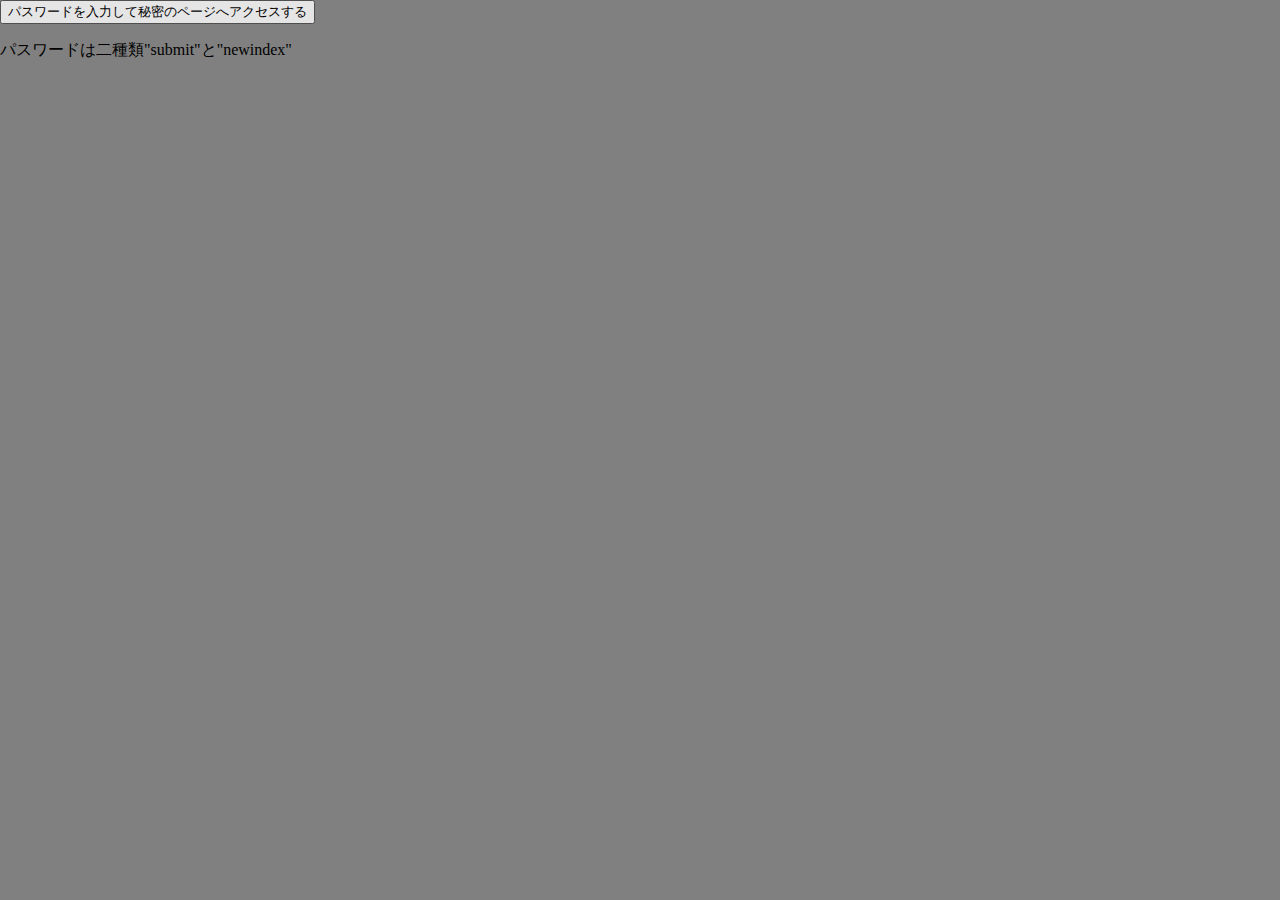
<file: index.html>
<!DOCTYPE html>
<html lang="jp">
    <head>
        <meta charset="UTF-8">
        <title>おにぎり</title>
        <link rel="stylesheet" href="style.css">
    </head>
    
    
    <input type="button" value="パスワードを入力して秘密のページへアクセスする" onclick="gate();">

    <script type="text/javascript">
   function gate() {
      var UserInput = prompt("パスワードを入力して下さい:","");
      location.href = UserInput + ".html";
   }
    </script>
    <p>パスワードは二種類"submit"と"newindex"</p>
</html>
</file>
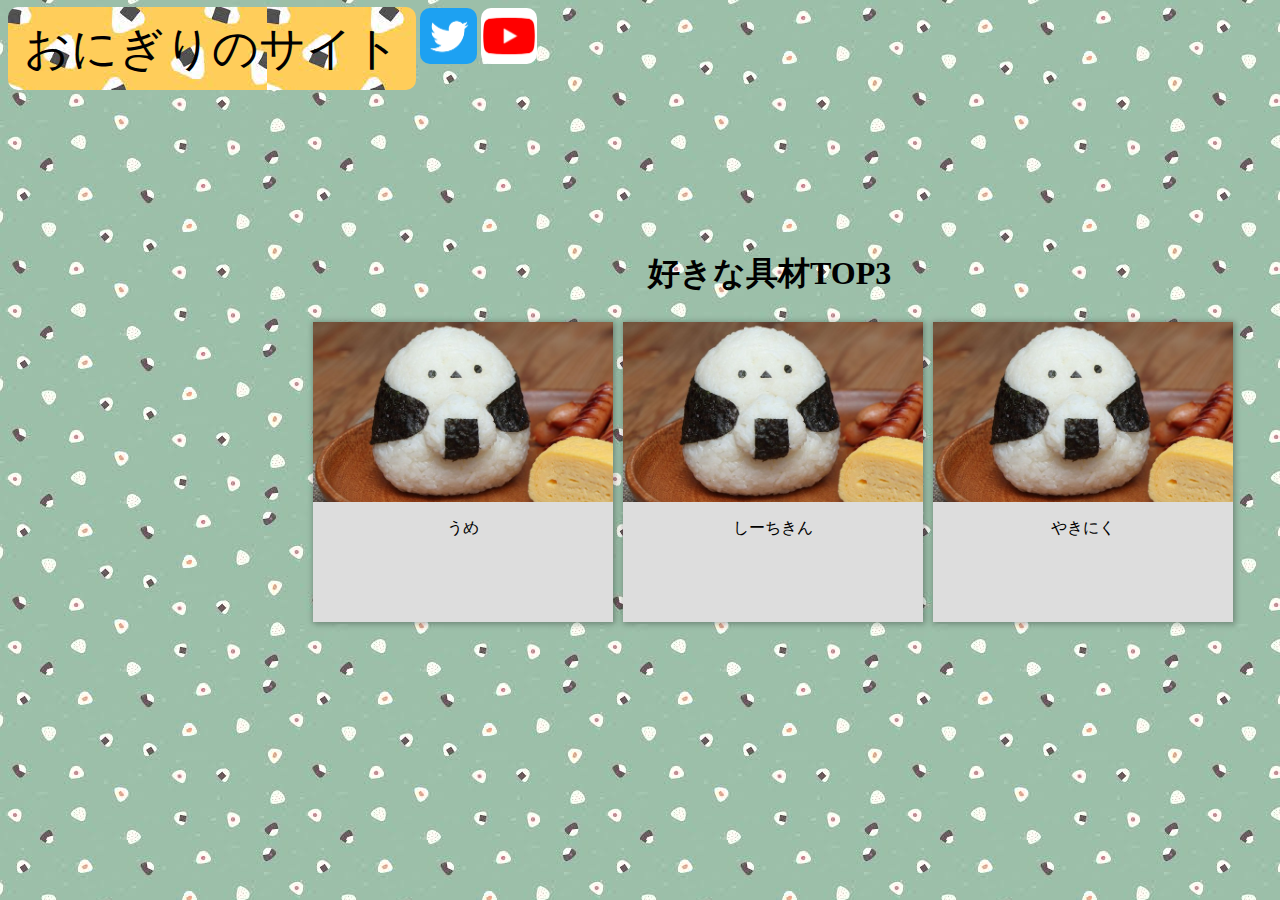
<file: newindex.html>
<!DOCTYPE html>
<html lang="jp">
    <head>
        <title>本番で</title>
        <link rel="stylesheet" href="newindex.css">
    </head>
    
    
    
    
    
<body>
    
    
    <span class="title">おにぎりのサイト</span>
    <img src="4.png" class="img">
    <img src="5.png" class="img1">
    
    <h1 class="text1">好きな具材TOP3</h1>
    <div class="all">
    <div class="div_design015">
        
  <div class="div_design015_contents">
    <div class="div_design015_img">
      <img src="c4a10599a6029d3ab547603c1b9b95d4_640px.jpg">
    </div>
    <p>うめ</p>
  </div>

  <div class="div_design015_contents">
    <div class="div_design015_img">
      <img src="c4a10599a6029d3ab547603c1b9b95d4_640px.jpg">
    </div>
    <p>しーちきん</p>
  </div>

  <div class="div_design015_contents">
    <div class="div_design015_img">
      <img src="c4a10599a6029d3ab547603c1b9b95d4_640px.jpg">
    </div>
    <p>やきにく</p>
  </div>
    </div>
    </div>
    </body>
</html>
</file>
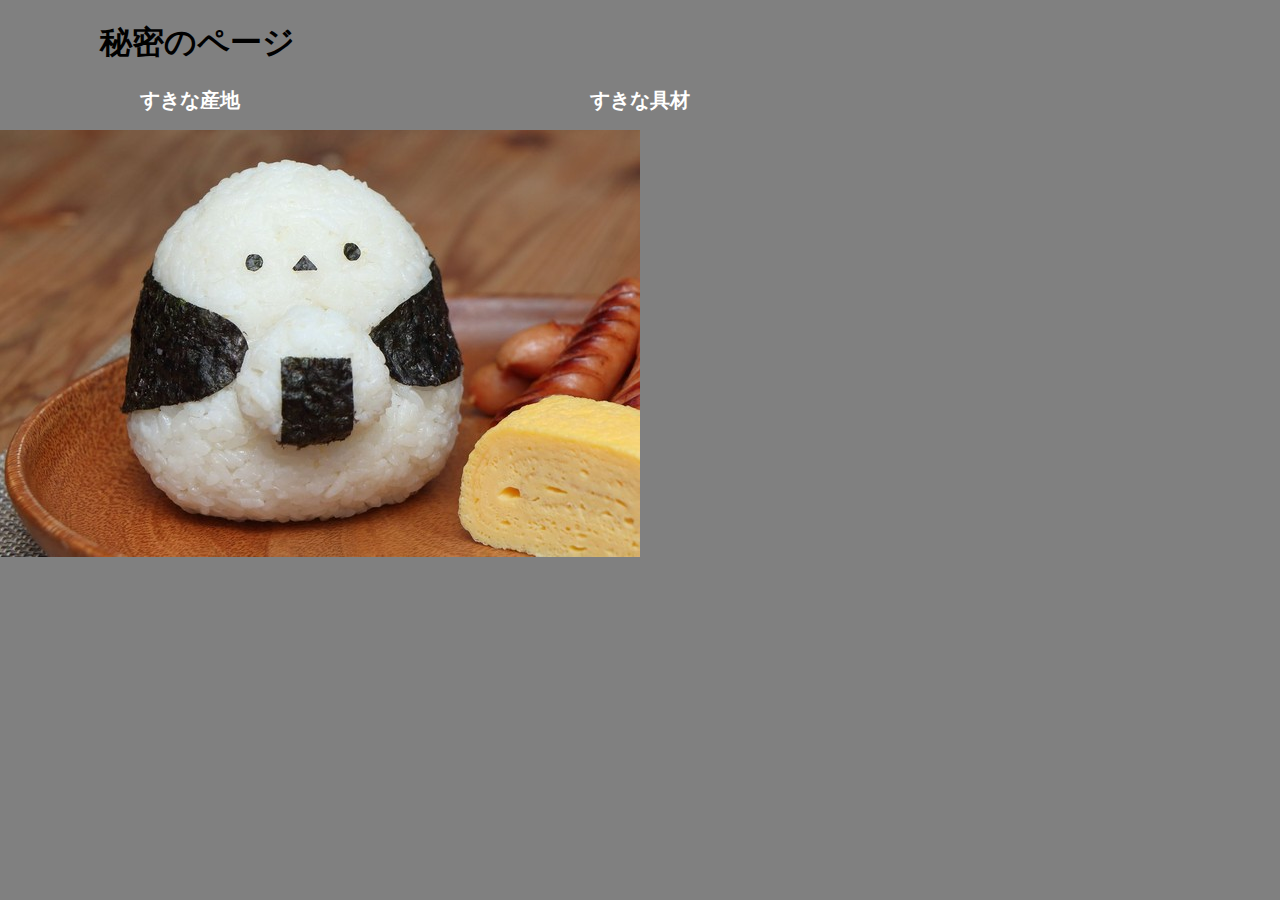
<file: submit.html>
<!DOCTYPE html>
<html lang="jp">
    <head>
        <meta charset="UTF-8">
        <title>おにぎり</title>
        <link rel="stylesheet" href="style.css">
    </head>
        <body>
            <header>
                <h1>
                秘密のページ
                </h1>
                <nav>
                    <ul class="char1">
                    <li class="char">すきな産地</li>
                    <li class="char">すきな具材</li>    
                    </ul>
                </nav>
            </header>
            
            <section>
                <div class="introduction">
                    <img class="img" src="c4a10599a6029d3ab547603c1b9b95d4_640px.jpg">
                </div>
            </section>
            
            
            
            
            
        </body>
</html>
</file>
<file: style.css>
body {
    margin: 0;
    background-color: gray;
}

header {
    position: relative;
    padding-left: 100px;
}

pav {
    position: absolute;
    top: 0;
    right: 100px;
}

.char1{
    display: flex;
    color:black;
    list-style-type: none;
    text-align: center;
}

.char{
    color: white;
    padding-right: 350px;
    font-weight: bold;
    font-size: 20px;
}
</file>
<file: newindex.css>
/* BOXデザイン015 */
.div_design015 {
  display: -webkit-box;
  display: -ms-flexbox;
  display: flex;
  -webkit-box-orient: horizontal;
  -webkit-box-direction: normal;
      -ms-flex-direction: row;
          flex-direction: row;
}

.div_design015 .div_design015_contents {
  background: #ddd;
  width: 300px;
  height: 300px;
  -webkit-box-shadow: 1px 1px 6px 1px rgba(0, 0, 0, 0.3);
          box-shadow: 1px 1px 6px 1px rgba(0, 0, 0, 0.3);
  margin: 5px;
  display: -webkit-box;
  display: -ms-flexbox;
  display: flex;
  -webkit-box-pack: start;
      -ms-flex-pack: start;
          justify-content: flex-start;
  -webkit-box-align: center;
      -ms-flex-align: center;
          align-items: center;
  -webkit-box-orient: vertical;
  -webkit-box-direction: normal;
      -ms-flex-direction: column;
          flex-direction: column;
  cursor: pointer;
  -webkit-transition: all  .3s ease;
  transition: all  .3s ease;
}

.div_design015 .div_design015_contents .div_design015_img {
  width: 300;
  height: 180px;
  overflow: hidden;
}

.div_design015 .div_design015_contents .div_design015_img img {
  width: 300px;
  height: 100%;
  -o-object-fit: cover;
     object-fit: cover;
  -webkit-transition-duration: 0.3s;
          transition-duration: 0.3s;
}

.div_design015 .div_design015_contents p {
  font-size: 1rem;
  width: auto;
  margin: 0;
  padding: 1rem;
  display: block;
  text-align: center;
}

.div_design015 .div_design015_contents:hover {
  -webkit-transition: all  .3s ease;
  transition: all  .3s ease;
  -webkit-transform: translateY(-10px);
          transform: translateY(-10px);
}

.all {
    padding-left: 300px;
    padding-top: 0px
}

body{
    background-image: url(download.jpg);
}

.title{
    background-image: url(2.jpg);
    font-size: 3.6vw;
    padding:0.35em;
    border-radius:10px;
    color: black;
    text-shadow: 100px;
}

.text1{
    padding-left: 640px;
    padding-top: 150px;
}

.img{
   width:4.4vw;
   height: auto;
   border-radius: 10px;
}
.img1{
       width: 4.4vw;
   height: auto;
    border-radius: 10px;
}
</file>
